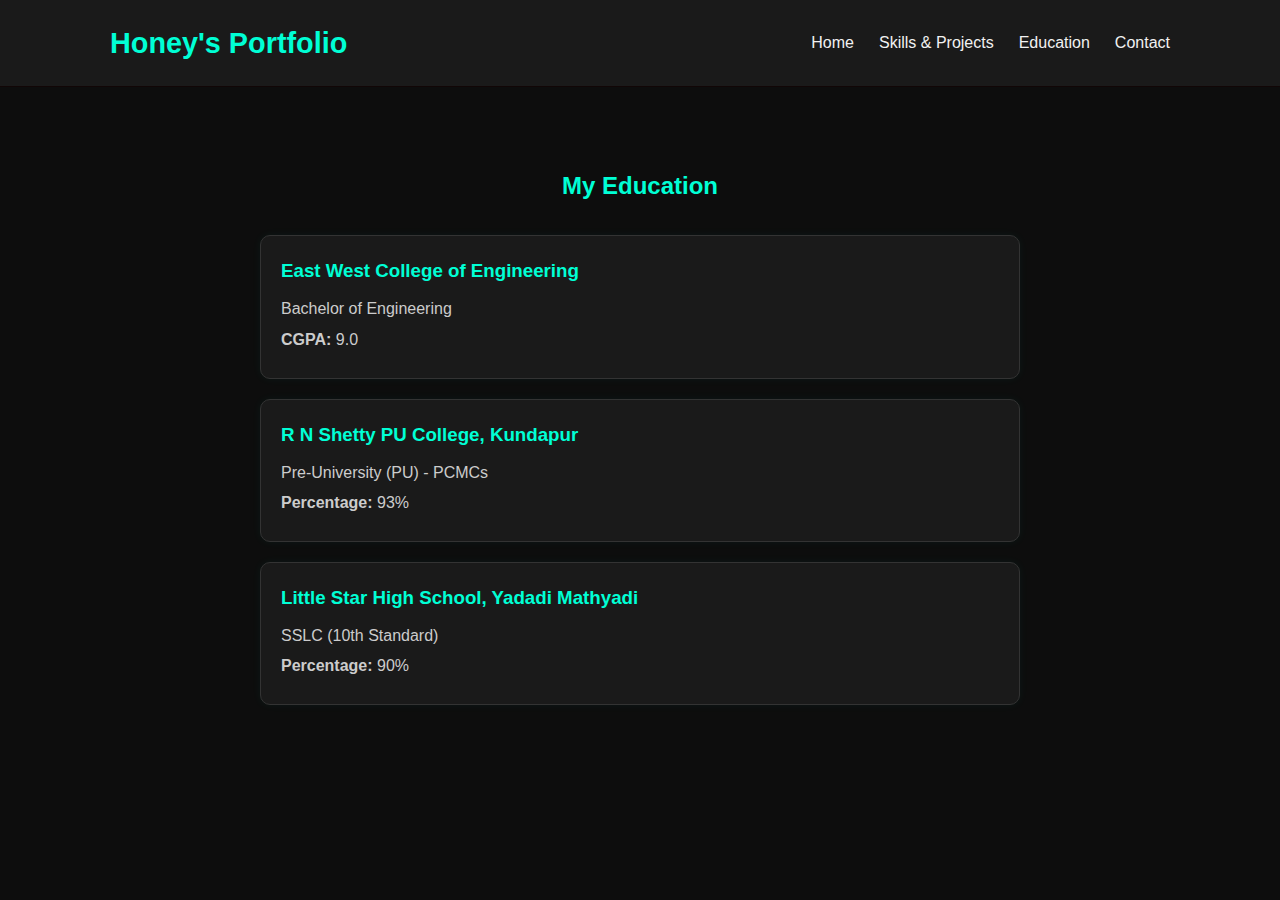
<file: education.html>
<!DOCTYPE html>
<html lang="en">
<head>
  <meta charset="UTF-8">
  <meta name="viewport" content="width=device-width, initial-scale=1.0">
  <title>Education</title>
  <link rel="stylesheet" href="style.css">
  <style>
    .education-section {
      max-width: 800px;
      margin: 60px auto;
      padding: 20px;
    }

    .education-section h2 {
      color: #00ffd5;
      margin-bottom: 30px;
      text-align: center;
    }

    .edu-card {
      background-color: #1a1a1a;
      border: 1px solid #333;
      border-radius: 10px;
      padding: 20px;
      margin-bottom: 20px;
      box-shadow: 0 0 10px rgba(0, 255, 213, 0.05);
    }

    .edu-card h3 {
      color: #00ffd5;
      margin-bottom: 10px;
    }

    .edu-card p {
      color: #ccc;
      margin: 5px 0;
    }
  </style>
</head>
<body>
  <header>
    <nav>
      <h1>Honey's Portfolio</h1>
      <ul>
        <li><a href="index.html">Home</a></li>
        <li><a href="skills.html">Skills & Projects</a></li>
        <li><a href="education.html">Education</a></li>
        <li><a href="contact.html">Contact</a></li>
      </ul>
    </nav>
  </header>

  <main class="education-section">
    <h2>My Education</h2>

    <div class="edu-card">
      <h3>East West College of Engineering</h3>
      <p>Bachelor of Engineering</p>
      <p><strong>CGPA:</strong> 9.0</p>
    </div>

    <div class="edu-card">
      <h3>R N Shetty PU College, Kundapur</h3>
      <p>Pre-University (PU) - PCMCs</p>
      <p><strong>Percentage:</strong> 93%</p>
    </div>

    <div class="edu-card">
      <h3>Little Star High School, Yadadi Mathyadi</h3>
      <p>SSLC (10th Standard)</p>
      <p><strong>Percentage:</strong> 90%</p>
    </div>
  </main>

</body>
</html>
</file>
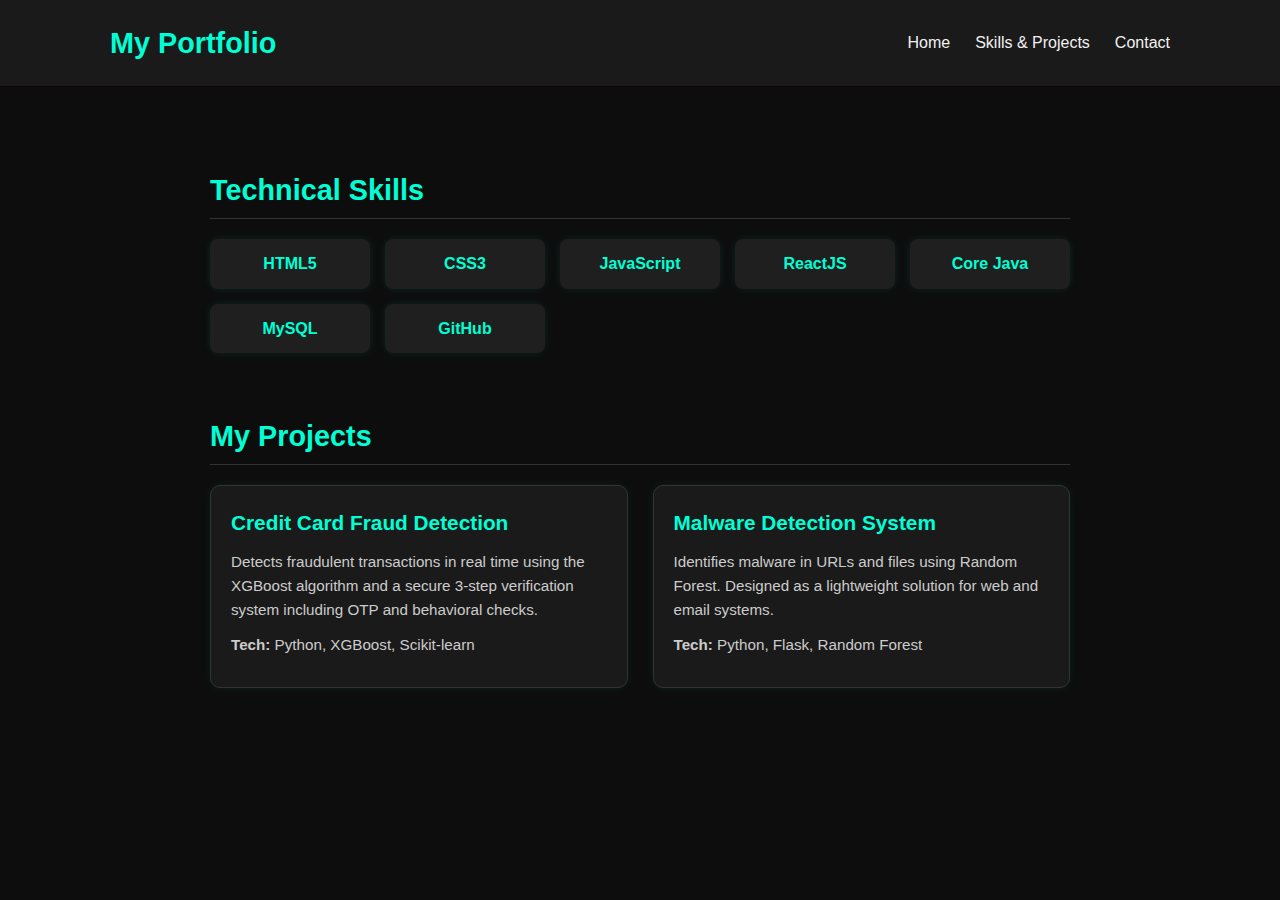
<file: skills.html>
<!DOCTYPE html>
<html lang="en">
<head>
  <meta charset="UTF-8" />
  <meta name="viewport" content="width=device-width, initial-scale=1.0"/>
  <title>Skills & Projects</title>
  <link rel="stylesheet" href="style.css" />
  <style>
    section {
      margin-bottom: 60px;
    }

    h2 {
      margin-bottom: 20px;
      font-size: 1.8em;
      color: #00ffd5;
      border-bottom: 1px solid #333;
      padding-bottom: 5px;
    }

    .skills {
      display: grid;
      grid-template-columns: repeat(auto-fit, minmax(140px, 1fr));
      gap: 15px;
      list-style: none;
      padding: 0;
    }

    .skills li {
      background: #1f1f1f;
      padding: 12px 20px;
      border-radius: 8px;
      text-align: center;
      color: #00ffd5;
      font-weight: bold;
      box-shadow: 0 0 8px rgba(0, 255, 213, 0.1);
      transition: transform 0.2s ease;
    }

    .skills li:hover {
      transform: translateY(-4px);
    }

    .projects {
      display: grid;
      grid-template-columns: repeat(auto-fit, minmax(280px, 1fr));
      gap: 25px;
    }

    .project-card {
      background: #1a1a1a;
      padding: 20px;
      border-radius: 10px;
      border: 1px solid #333;
      box-shadow: 0 0 10px rgba(0, 255, 213, 0.08);
      transition: transform 0.3s ease, box-shadow 0.3s ease;
    }

    .project-card:hover {
      transform: translateY(-6px);
      box-shadow: 0 0 15px rgba(0, 255, 213, 0.2);
    }

    .project-card h3 {
      color: #00ffd5;
      margin-bottom: 10px;
      font-size: 1.3em;
    }

    .project-card p {
      color: #ccc;
      font-size: 0.95em;
      margin-bottom: 10px;
    }
  </style>
</head>
<body>
  <header>
    <nav>
      <h1>My Portfolio</h1>
      <ul>
        <li><a href="index.html">Home</a></li>
        <li><a href="skills.html">Skills & Projects</a></li>
        <li><a href="contact.html">Contact</a></li>
      </ul>
    </nav>
  </header>

  <main>
    <section>
      <h2>Technical Skills</h2>
      <ul class="skills">
        <li>HTML5</li>
        <li>CSS3</li>
        <li>JavaScript</li>
        <li>ReactJS</li>
        <li>Core Java</li>
        <li>MySQL</li>
        <li>GitHub</li>
      </ul>
    </section>

    <section>
      <h2>My Projects</h2>
      <div class="projects">
        <div class="project-card">
          <h3>Credit Card Fraud Detection</h3>
          <p>Detects fraudulent transactions in real time using the XGBoost algorithm and a secure 3-step verification system including OTP and behavioral checks.</p>
          <p><strong>Tech:</strong> Python, XGBoost, Scikit-learn</p>
        </div>

        <div class="project-card">
          <h3>Malware Detection System</h3>
          <p>Identifies malware in URLs and files using Random Forest. Designed as a lightweight solution for web and email systems.</p>
          <p><strong>Tech:</strong> Python, Flask, Random Forest</p>
        </div>
      </div>
    </section>
  </main>
</body>
</html>
</file>
<file: style.css>
* {
  margin: 0;
  padding: 0;
  box-sizing: border-box;
  font-family: 'Segoe UI', Tahoma, Geneva, Verdana, sans-serif;
}

body {
  background-color: #0d0d0d;
  color: #f1f1f1;
  line-height: 1.6;
  min-height: 100vh;
}

/* === Header & Navigation === */
header {
  background: #1a1a1a;
  padding: 20px 0;
  border-bottom: 1px solid #110606;
}

nav {
  max-width: 1100px;
  margin: auto;
  padding: 0 20px;
  display: flex;
  justify-content: space-between;
  align-items: center;
}

nav h1 {
  color: #00ffd5;
  font-size: 1.8em;
}

nav ul {
  list-style: none;
  display: flex;
  gap: 25px;
}

nav ul li a {
  color: #f1f1f1;
  text-decoration: none;
  font-size: 1em;
  transition: color 0.3s ease;
}

nav ul li a:hover {
  color: #00ffd5;
}


main {
  max-width: 900px;
  margin: 60px auto;
  padding: 20px;
}

.home section {
  text-align: center;
}

.home h2 {
  font-size: 2em;
  margin-bottom: 10px;
}

.home h2 span {
  color: #00ffd5;
}

.home p {
  font-size: 1.1em;
  margin: 10px 0;
}

.btn {
  display: inline-block;
  margin-top: 25px;
  padding: 10px 25px;
  background-color: #00ffd5;
  color: #0d0d0d;
  font-weight: bold;
  border-radius: 5px;
  text-decoration: none;
  transition: background-color 0.3s ease;
}

.btn:hover {
  background-color: #00c4aa;
}

/* === Footer === */
footer {
  text-align: center;
  padding: 20px;
  background: #1a1a1a;
  color: #aaa;
  border-top: 1px solid #333;
  font-size: 0.9em;
  margin-top: 60px;
}
</file>
